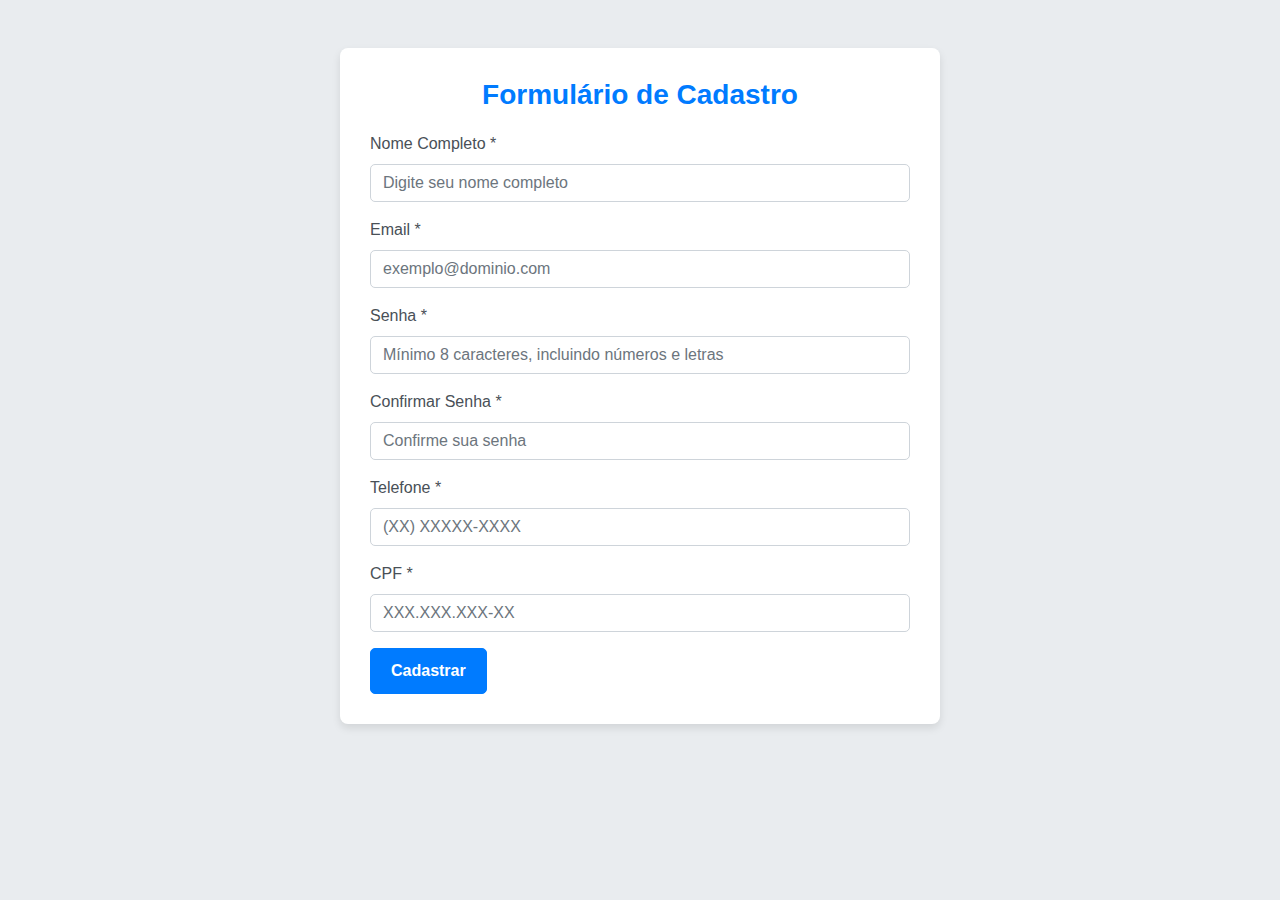
<file: 07-10-2024/index.html>
<!DOCTYPE html>
<html lang="pt-BR">
<head>
    <meta charset="UTF-8">
    <title>Formulário de Validação</title>
    <!-- Link para o Bootstrap CSS -->
    <link rel="stylesheet" href="https://maxcdn.bootstrapcdn.com/bootstrap/4.5.2/css/bootstrap.min.css">
    <!-- Link para o arquivo CSS personalizado -->
    <link rel="stylesheet" href="styles.css">
</head>
<body>

<div class="container mt-5">
    <h2>Formulário de Cadastro</h2>
    <form id="meuFormulario" novalidate>
        <!-- Nome -->
        <div class="form-group">
            <label for="nome">Nome Completo *</label>
            <input type="text" class="form-control" id="nome" name="nome" placeholder="Digite seu nome completo" required>
            <div class="invalid-feedback">
                Por favor, insira um nome válido (apenas letras).
            </div>
        </div>

        <!-- Email -->
        <div class="form-group">
            <label for="email">Email *</label>
            <input type="email" class="form-control" id="email" name="email" placeholder="exemplo@dominio.com" required>
            <div class="invalid-feedback">
                Por favor, insira um email válido.
            </div>
        </div>

        <!-- Senha -->
        <div class="form-group">
            <label for="senha">Senha *</label>
            <input type="password" class="form-control" id="senha" name="senha" placeholder="Mínimo 8 caracteres, incluindo números e letras" required>
            <div class="invalid-feedback">
                A senha deve ter no mínimo 8 caracteres, incluindo números e letras.
            </div>
        </div>

        <!-- Confirmação de Senha -->
        <div class="form-group">
            <label for="confirmarSenha">Confirmar Senha *</label>
            <input type="password" class="form-control" id="confirmarSenha" name="confirmarSenha" placeholder="Confirme sua senha" required>
            <div class="invalid-feedback">
                As senhas não correspondem.
            </div>
        </div>

        <!-- Telefone -->
        <div class="form-group">
            <label for="telefone">Telefone *</label>
            <input type="text" class="form-control" id="telefone" name="telefone" placeholder="(XX) XXXXX-XXXX" required>
            <div class="invalid-feedback">
                Por favor, insira um telefone válido no formato (XX) XXXXX-XXXX.
            </div>
        </div>

        <!-- CPF -->
        <div class="form-group">
            <label for="cpf">CPF *</label>
            <input type="text" class="form-control" id="cpf" name="cpf" placeholder="XXX.XXX.XXX-XX" required>
            <div class="invalid-feedback">
                Por favor, insira um CPF válido.
            </div>
        </div>

        <!-- Botão de Submissão -->
        <button id="btn-submit" type="submit" class="btn btn-primary">Cadastrar</button>
    </form>
</div>

<!-- Scripts JavaScript -->
<!-- jQuery primeiro, depois Popper.js, depois Bootstrap JS -->
<script src="https://code.jquery.com/jquery-3.5.1.min.js"></script>
<script src="script.js"></script>

</body>
</html>
</file>
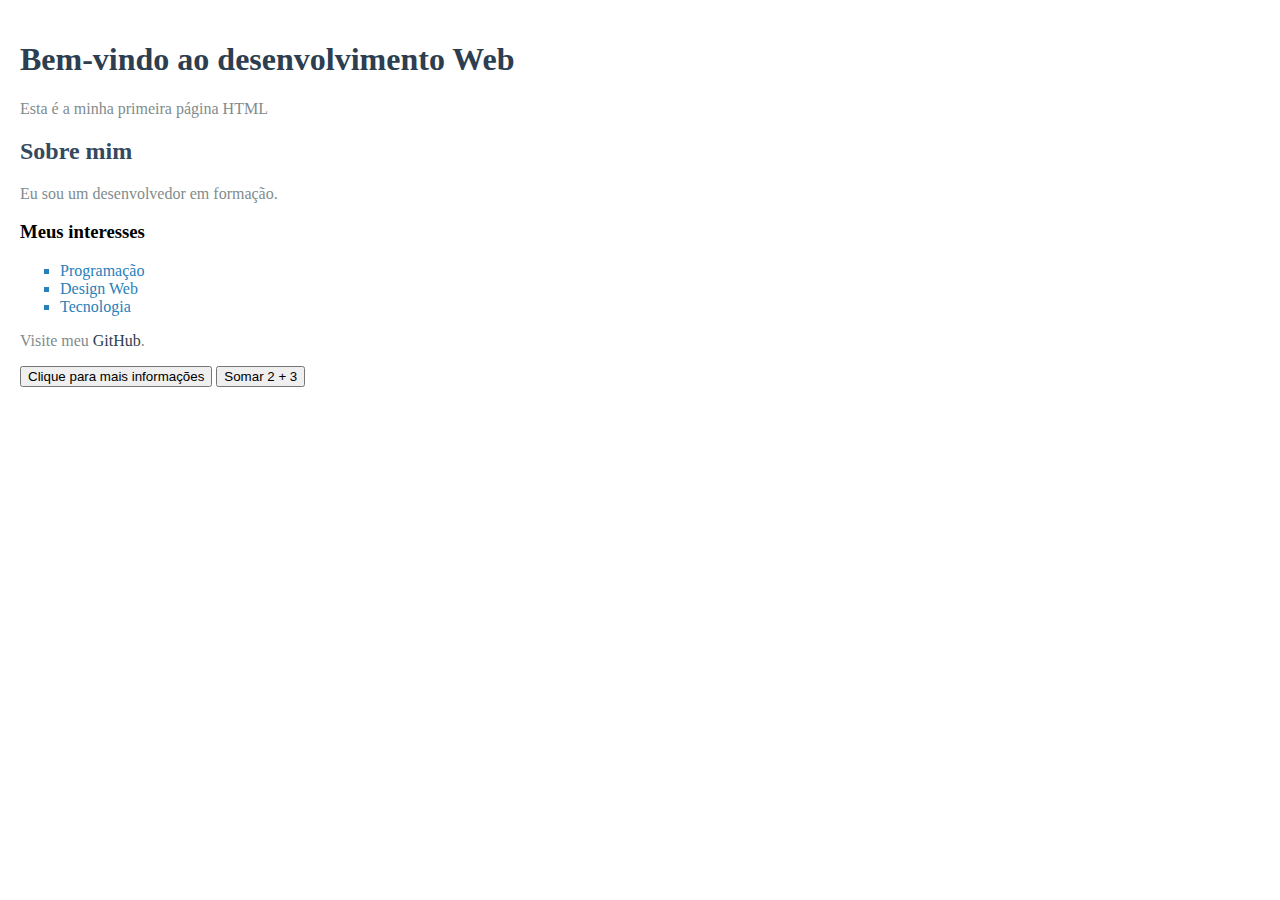
<file: 23-09-2024/index.html>
<!DOCTYPE html>
<html lang="pb-BR">

<head>
    <meta charset="utf-8">
    <title>Minha primeira página</title>
    <link rel="stylesheet" href="styles.css">
</head>

<body>
    <!-- Início do conteúdo -->
    <h1>Bem-vindo ao desenvolvimento Web</h1>
    <p>Esta é a minha primeira página HTML</p>
    <!-- Continuaçaõ do conteúdo -->
    <h2>Sobre mim</h2>
    <p>Eu sou um desenvolvedor em formação.</p>
    <h3>Meus interesses</h3>
    <ul>
        <li>Programação</li>
        <li>Design Web</li>
        <li>Tecnologia</li>
    </ul>
    <p>Visite meu <a href="https://github.com/dashboard">GitHub</a>.</p>

    <button id="web1">Clique para mais informações</button>
    <button id="web2" onclick="soma(2,3)">Somar 2 + 3</button>


    <script src="script.js"></script>
</body>

</html>
</file>
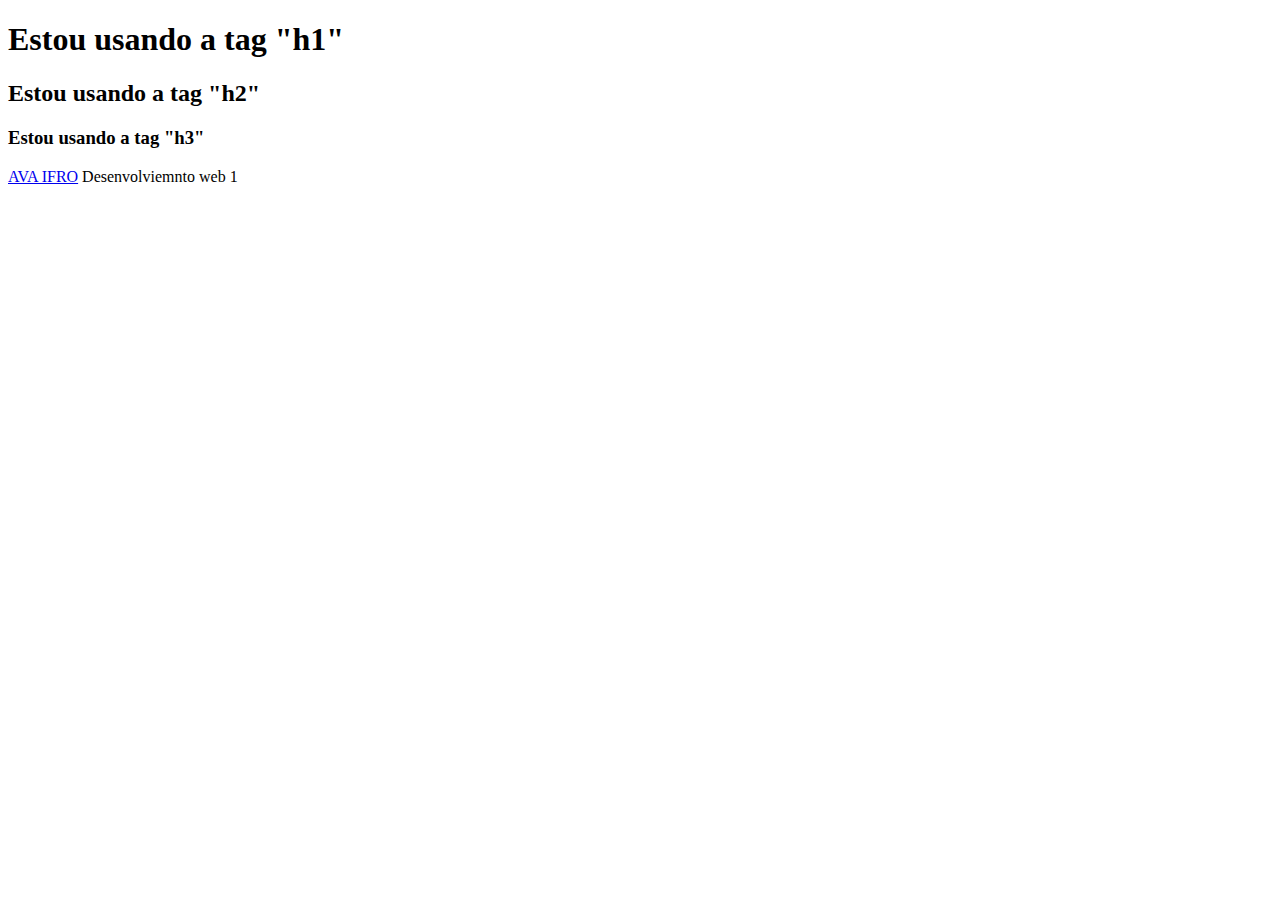
<file: 23-09-2024/09.html>
<!DOCTyPE html>
<html lang= "pb-BR">
</head>
<body>

<h1>Estou usando a tag "h1"</h1>
<h2>Estou usando a tag "h2"</h2>
<h3>Estou usando a tag "h3"</h3>

<a href="https://virtual.ifro.edu.br/jiparana/my/">AVA IFRO</a>

<span>Desenvolviemnto web 1</span>

</head>
</body>
</file>
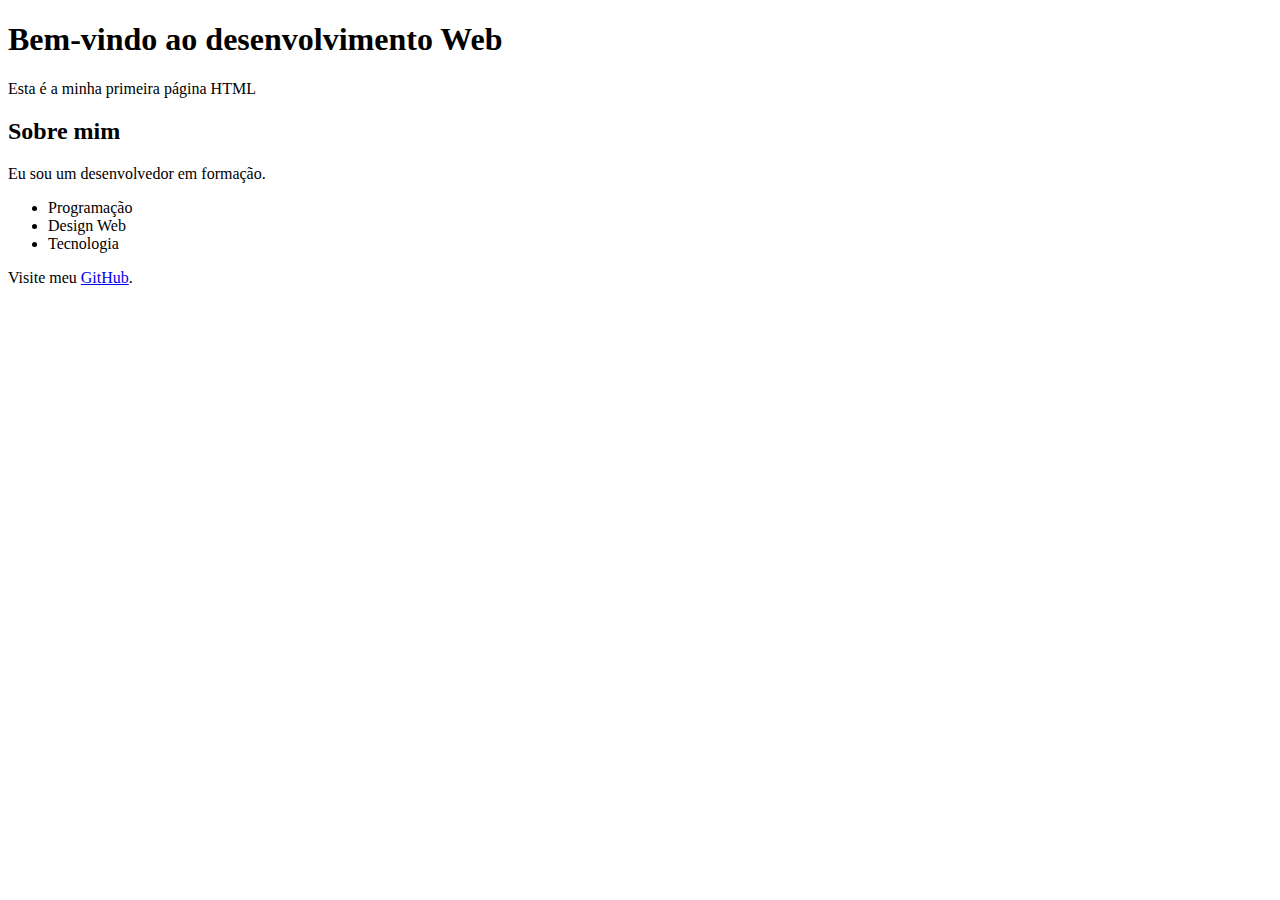
<file: 23-09-2024/primeiroCód.html>
<!DOCTYPE html>
<html lang="pb-BR">
    <head>
        <meta charset="utf-8">
        <title>Minha primeira página</title>
    </head>
<body>
    <h1>Bem-vindo ao desenvolvimento Web</h1>
    <p>Esta é a minha primeira página HTML</p>
    <h2>Sobre mim</h2>
    <p>Eu sou um desenvolvedor em formação.</p>
    <ul>
        <li>Programação</li>
        <li>Design Web</li>
        <li>Tecnologia</li>
    </ul>
    <p>Visite meu <a href="https://github.com/dashboard">GitHub</a>.</p>
</body>
</html>
</file>
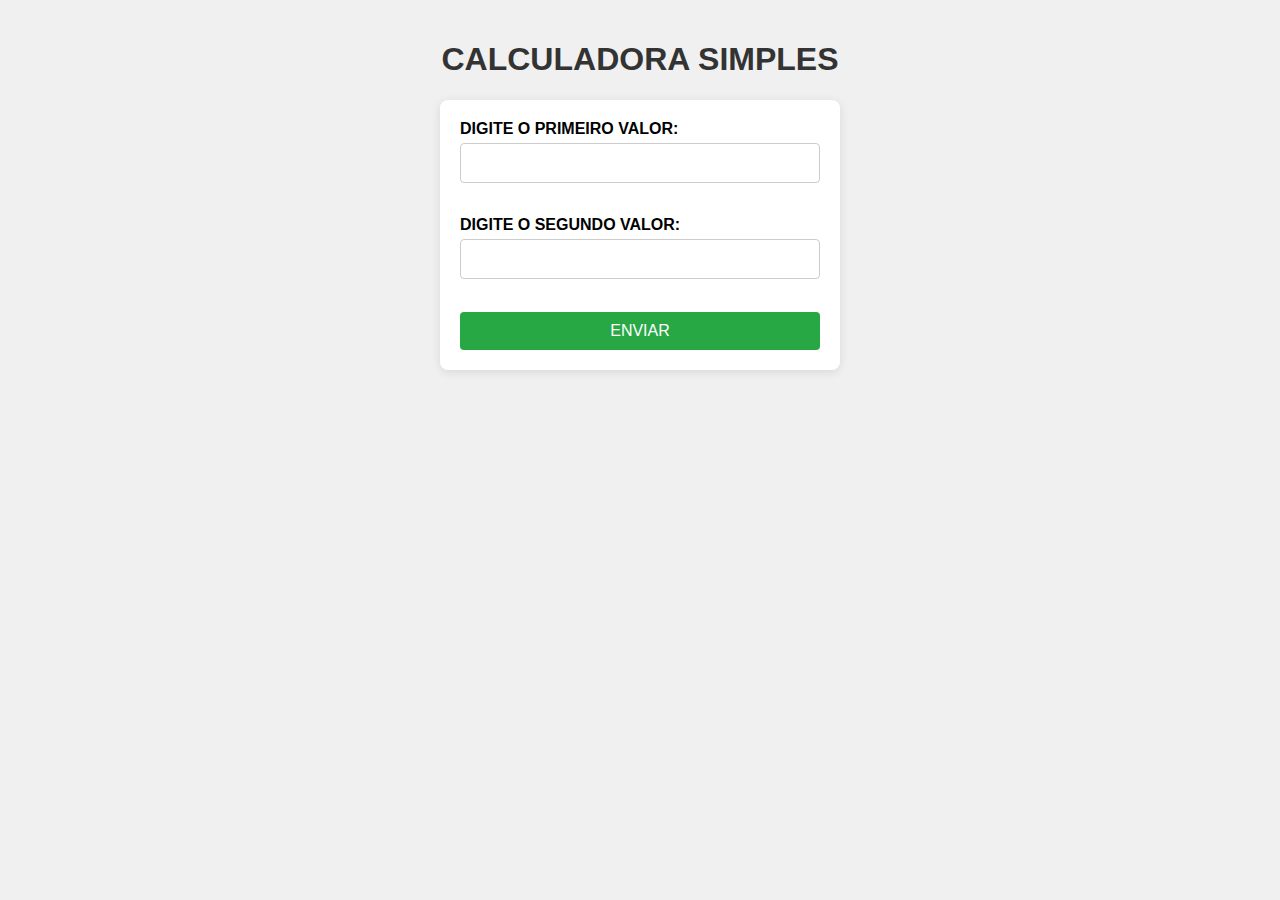
<file: CALCULADORA SIMPLES/pag.html>
<!DOCTYPE html>
<html lang="en">
<head>
    <meta charset="UTF-8">
    <meta name="viewport" content="width=device-width, initial-scale=1.0">
    <link rel="stylesheet" href="styles.css">
    <title>calculadora</title>
</head>
<body>
<h1> CALCULADORA SIMPLES</h1>
<form>
<label for="N1">DIGITE O PRIMEIRO VALOR:</label>
<input id="n1"> <br><br>

<label for="N2">DIGITE O SEGUNDO VALOR:</label>
<input id="n2"> <br><br>

<button id="calculo" onclick="soma()">ENVIAR</button>
</form>

<script src="cod.js"></script>

</body>
</html>
</file>
<file: 07-10-2024/styles.css>
/* Estilo geral */
body {
    background-color: #e9ecef; /* Cor de fundo suave */
    font-family: 'Arial', sans-serif; /* Fonte limpa e moderna */
    color: #343a40; /* Cor de texto padrão */
}

/* Container principal */
.container {
    background-color: #ffffff; /* Fundo branco para contraste */
    padding: 30px;
    border-radius: 8px; /* Bordas suavizadas */
    box-shadow: 0px 4px 8px rgba(0, 0, 0, 0.1); /* Sombra leve para destaque */
    max-width: 600px; /* Limita a largura do container */
    margin: 0 auto; /* Centraliza o container */
}

/* Título */
h2 {
    margin-bottom: 20px;
    font-weight: 600;
    font-size: 1.75rem;
    color: #007bff; /* Cor azul para destacar o título */
    text-align: center; /* Centraliza o título */
}

/* Formulário */
.form-group label {
    font-weight: 500;
    font-size: 1rem;
    color: #495057;
}

.form-control {
    border-radius: 5px;
    border: 1px solid #ced4da;
    transition: border-color 0.3s, box-shadow 0.3s; /* Efeito suave */
}

.form-control:focus {
    border-color: #007bff;
    box-shadow: 0 0 0 0.2rem rgba(0, 123, 255, 0.25); /* Realça o campo ao focar */
}

/* Feedback de erro */
.invalid-feedback {
    font-size: 0.875rem;
    color: #dc3545; /* Cor vermelha para feedbacks de erro */
}

/* Botão de submissão */
.btn-primary {
    background-color: #007bff;
    border-color: #007bff;
    font-weight: 600;
    padding: 10px 20px;
    border-radius: 5px;
    transition: background-color 0.3s, box-shadow 0.3s;
}

.btn-primary:hover {
    background-color: #0056b3; /* Cor mais escura ao passar o mouse */
    border-color: #004085;
    box-shadow: 0px 4px 8px rgba(0, 0, 0, 0.2); /* Efeito de sombra ao passar o mouse */
}
</file>
<file: 23-09-2024/styles.css>
:root{
    --cor-principal: #2c3e50;
    --cor-secundaria: #34495e;
}

body {
    margin: 0;
    padding: 20px;
}

h1 {
    color: var(--cor-principal);

}

h2 {
    color: var(--cor-secundaria);
}

p {
    color: #7f8c8d;
}

ul{
    list-style-type: square;
    color: #2980b9;
}

a{
    color: var(--cor-principal);
    text-decoration: none;
}

a:hover {
    color: red;
    text-decoration: underline;
}

a:active {
    color: blue;
}
</file>
<file: CALCULADORA SIMPLES/styles.css>
body {
    font-family: Arial, sans-serif;
    background-color: #f0f0f0;
    margin: 0;
    padding: 20px;
}

h1 {
    text-align: center;
    color: #333;
}

form {
    background-color: #fff;
    border-radius: 8px;
    padding: 20px;
    box-shadow: 0 2px 10px rgba(0, 0, 0, 0.1);
    max-width: 400px; 
    margin: 0 auto; 
    width: 100%; 
    box-sizing: border-box;
}

label {
    font-weight: bold;
    margin-bottom: 5px;
    display: block;
}

input {
    width: 100%; 
    padding: 10px;
    margin-bottom: 15px;
    border: 1px solid #ccc;
    border-radius: 4px;
    font-size: 16px;
    box-sizing: border-box; 
}

button {
    width: 100%; 
    padding: 10px;
    background-color: #28a745;
    color: white;
    border: none;
    border-radius: 4px;
    font-size: 16px;
    cursor: pointer;
    transition: background-color 0.3s ease;
}

button:hover {
    background-color: #218838;
}

button:focus {
    outline: none;
}


@media (max-width: 500px) {
    form {
        padding: 15px; 
    }

    h1 {
        font-size: 24px; 
    }

    button {
        font-size: 14px; 
    }

    input {
        font-size: 14px; 
    }
}
</file>
